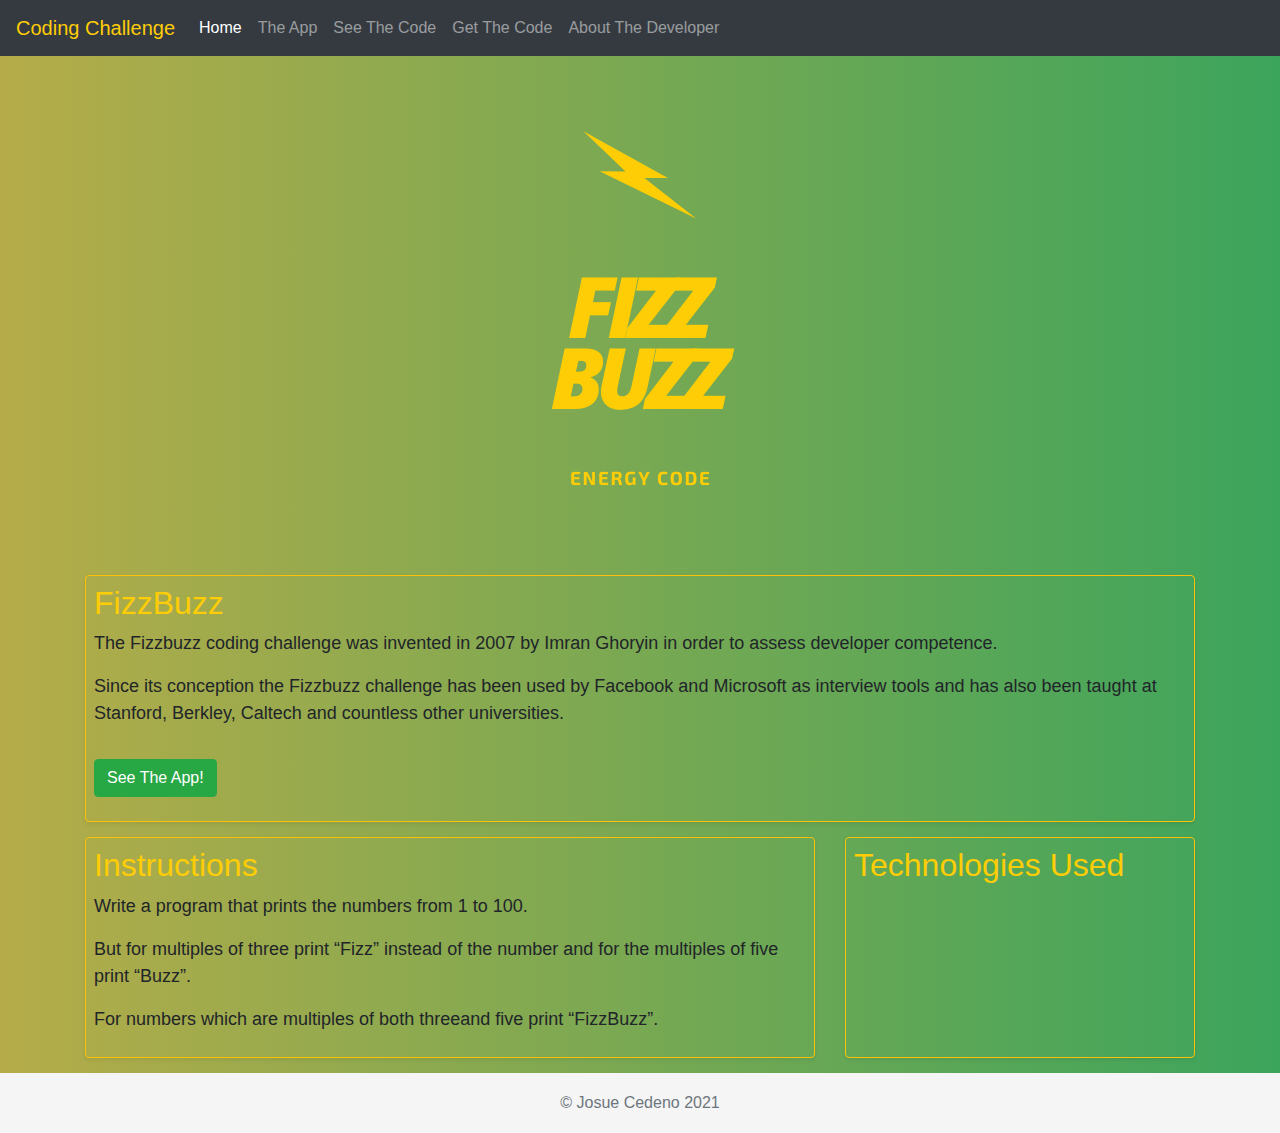
<file: index.html>
<!DOCTYPE html>
<html lang="en">
  <head>
    <title>FizzBuzz</title>
    <!-- Required meta tags -->
    <meta charset="utf-8" />
    <meta
      name="viewport"
      content="width=device-width, initial-scale=1, shrink-to-fit=no"
    />

    <!-- Favicons -->
    <link href="/img/favicon.ico" rel="icon" />
    <link href="/img/apple-touch-icon.png" rel="apple-touch-icon" />

    <!-- Bootstrap CSS -->
    <link
      rel="stylesheet"
      href="https://stackpath.bootstrapcdn.com/bootstrap/4.3.1/css/bootstrap.min.css"
      integrity="sha384-ggOyR0iXCbMQv3Xipma34MD+dH/1fQ784/j6cY/iJTQUOhcWr7x9JvoRxT2MZw1T"
      crossorigin="anonymous"
    />

    <!-- Font Awesome -->
    <link
      rel="stylesheet"
      href="https://use.fontawesome.com/releases/v5.15.3/css/all.css"
      integrity="sha384-SZXxX4whJ79/gErwcOYf+zWLeJdY/qpuqC4cAa9rOGUstPomtqpuNWT9wdPEn2fk"
      crossorigin="anonymous"
    />

    <!-- Sticky footer CSS -->
    <link rel="stylesheet" href="./css/site.css" />
  </head>

  <body>
    <header>
      <!-- Fixed navbar -->
      <nav class="navbar navbar-expand-md navbar-dark fixed-top bg-dark">
        <a class="navbar-brand" id="logo" href="index.html">Coding Challenge</a>
        <button
          class="navbar-toggler"
          type="button"
          data-toggle="collapse"
          data-target="#navbarCollapse"
          aria-controls="navbarCollapse"
          aria-expanded="false"
          aria-label="Toggle navigation"
        >
          <span class="navbar-toggler-icon"></span>
        </button>
        <div class="collapse navbar-collapse" id="navbarCollapse">
          <ul class="navbar-nav mr-auto">
            <li class="nav-item active">
              <a class="nav-link" href="index.html"
                >Home <span class="sr-only">(current)</span></a
              >
            </li>
            <li class="nav-item">
              <a class="nav-link" href="app.html">The App</a>
            </li>
            <li class="nav-item">
              <a class="nav-link" href="code.html">See The Code</a>
            </li>
            <li class="nav-item">
              <a
                class="nav-link"
                href="https://github.com/mister-josuecedeno/fizzbuzz"
                target="_blank"
                >Get The Code</a
              >
            </li>
            <li class="nav-item">
              <a class="nav-link" href="about.html">About The Developer</a>
            </li>
            <!-- <li class="nav-item">
            <a class="nav-link disabled" href="#">Disabled</a>
          </li> -->
          </ul>
          <!-- <form class="form-inline mt-2 mt-md-0">
          <input class="form-control mr-sm-2" type="text" placeholder="Search" aria-label="Search">
          <button class="btn btn-outline-success my-2 my-sm-0" type="submit">Search</button>
        </form> -->
        </div>
      </nav>
    </header>

    <!-- Begin page content -->
    <main role="main" class="container">
      <div class="row">
        <!-- Image (use same as portfolio image) -->
        <div class="col">
          <div class="intro">
            <img
              class="img-fluid rounded mx-auto d-block"
              src="/img/FIZZBUZZ_Logo.png"
              alt=""
            />
          </div>
        </div>
      </div>
      <div class="row">
        <!-- Code Challenge Intro Text -->
        <div class="col-lg-12 col-md-12">
          <div class="section border border-warning p-2 rounded shadow-sm">
            <h2>FizzBuzz</h2>
            <p>
              The Fizzbuzz coding challenge was invented in 2007 by Imran
              Ghoryin in order to assess developer competence.
            </p>
            <p>
              Since its conception the Fizzbuzz challenge has been used by
              Facebook and Microsoft as interview tools and has also been taught
              at Stanford, Berkley, Caltech and countless other universities.
            </p>
            <a href="app.html" class="btn btn-success mt-3 mb-3"
              >See The App!
            </a>
          </div>
        </div>

        <!-- Code Challenge - Instructions -->
        <div class="col-lg-8 col-md-6">
          <div
            class="section border border-warning p-2 rounded rounded shadow-sm"
          >
            <h2>Instructions</h2>
            <p>Write a program that prints the numbers from 1 to 100.</p>
            <p>
              But for multiples of three print “Fizz” instead of the number and
              for the multiples of five print “Buzz”.
            </p>
            <p>
              For numbers which are multiples of both threeand five print
              “FizzBuzz”.
            </p>
          </div>
        </div>

        <!-- Code Challenge Data -->
        <div class="col-lg-4 col-md-6">
          <div
            class="section border border-warning p-2 rounded rounded shadow-sm"
            style="height: 100%"
          >
            <h2>Technologies Used</h2>
            <p>
              <i class="fab fa-html5"></i> <i class="fab fa-js-square"></i>
              <i class="fab fa-css3-alt"></i>
              <i class="fab fa-bootstrap"></i>
            </p>
          </div>
        </div>
      </div>
    </main>

    <footer class="footer">
      <div class="container text-center">
        <span class="text-muted">&copy; Josue Cedeno 2021</span>
      </div>
    </footer>

    <!-- Optional JavaScript -->
    <!-- jQuery first, then Popper.js, then Bootstrap JS -->
    <script
      src="https://code.jquery.com/jquery-3.3.1.slim.min.js"
      integrity="sha384-q8i/X+965DzO0rT7abK41JStQIAqVgRVzpbzo5smXKp4YfRvH+8abtTE1Pi6jizo"
      crossorigin="anonymous"
    ></script>
    <script
      src="https://cdnjs.cloudflare.com/ajax/libs/popper.js/1.14.7/umd/popper.min.js"
      integrity="sha384-UO2eT0CpHqdSJQ6hJty5KVphtPhzWj9WO1clHTMGa3JDZwrnQq4sF86dIHNDz0W1"
      crossorigin="anonymous"
    ></script>
    <script
      src="https://stackpath.bootstrapcdn.com/bootstrap/4.3.1/js/bootstrap.min.js"
      integrity="sha384-JjSmVgyd0p3pXB1rRibZUAYoIIy6OrQ6VrjIEaFf/nJGzIxFDsf4x0xIM+B07jRM"
      crossorigin="anonymous"
    ></script>

    <!-- Custom JS -->
    <script src="/js/site.js"></script>
  </body>
</html>
</file>
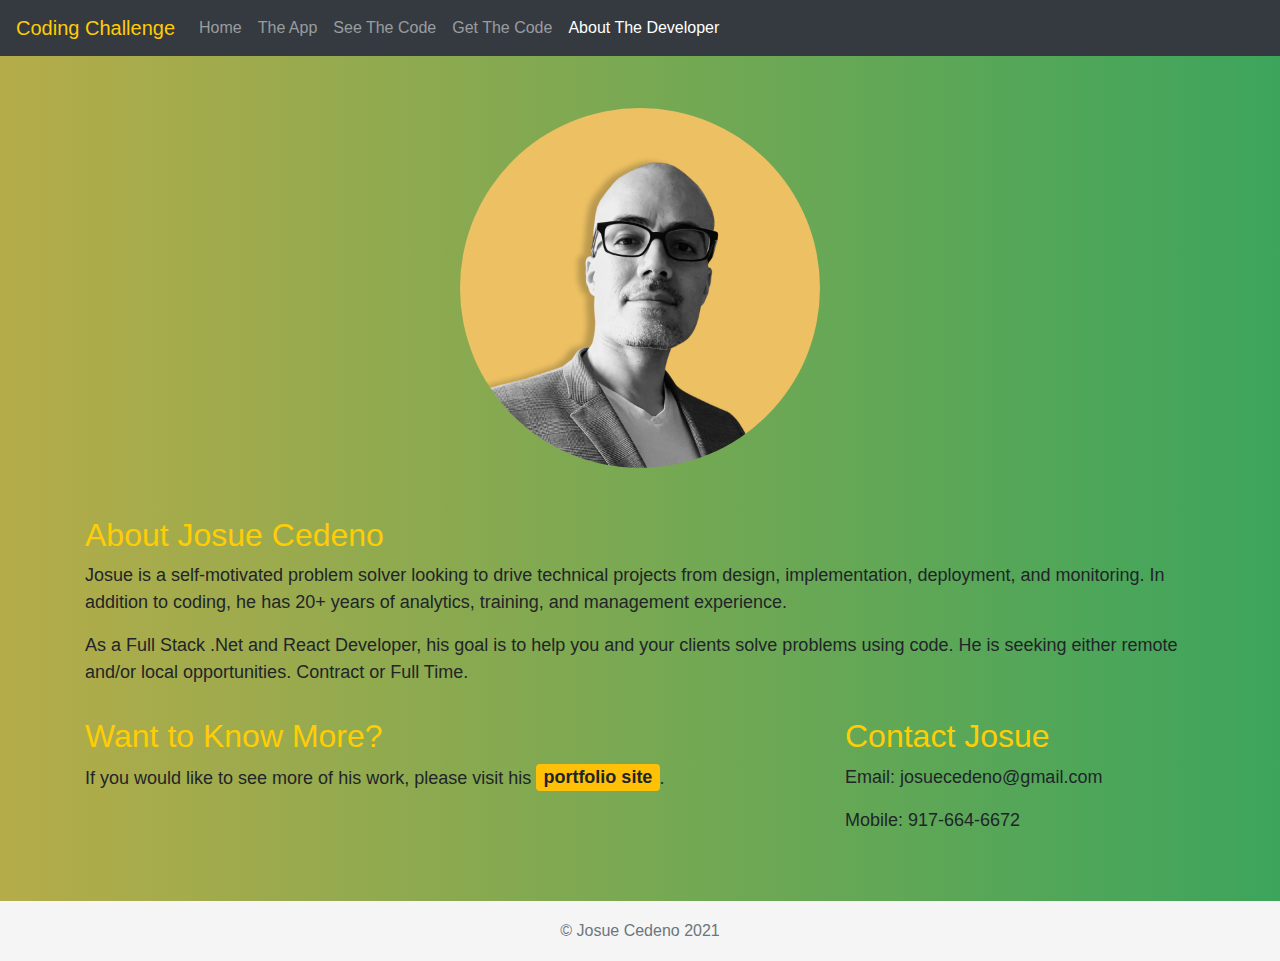
<file: about.html>
<!doctype html>
<html lang="en">

<head>
  <title>FizzBuzz</title>
  <!-- Required meta tags -->
  <meta charset="utf-8">
  <meta name="viewport" content="width=device-width, initial-scale=1, shrink-to-fit=no">

  <!-- Favicons -->
  <link href="/img/favicon.ico" rel="icon">
  <link href="/img/apple-touch-icon.png" rel="apple-touch-icon">

  <!-- Bootstrap CSS -->
  <link rel="stylesheet" href="https://stackpath.bootstrapcdn.com/bootstrap/4.3.1/css/bootstrap.min.css"
    integrity="sha384-ggOyR0iXCbMQv3Xipma34MD+dH/1fQ784/j6cY/iJTQUOhcWr7x9JvoRxT2MZw1T" crossorigin="anonymous">

  <!-- Sticky footer CSS -->
  <link rel="stylesheet" href="./css/site.css">

  <!-- Font Awesome -->
  <link rel="stylesheet" href="https://use.fontawesome.com/releases/v5.15.3/css/all.css" integrity="sha384-SZXxX4whJ79/gErwcOYf+zWLeJdY/qpuqC4cAa9rOGUstPomtqpuNWT9wdPEn2fk" crossorigin="anonymous">
</head>

<body>

  <header>
    <!-- Fixed navbar -->
    <nav class="navbar navbar-expand-md navbar-dark fixed-top bg-dark">
      <a class="navbar-brand" id="logo" href="index.html">Coding Challenge</a>
      <button class="navbar-toggler" type="button" data-toggle="collapse" data-target="#navbarCollapse"
        aria-controls="navbarCollapse" aria-expanded="false" aria-label="Toggle navigation">
        <span class="navbar-toggler-icon"></span>
      </button>
      <div class="collapse navbar-collapse" id="navbarCollapse">
        <ul class="navbar-nav mr-auto">
          <li class="nav-item">
            <a class="nav-link" href="index.html">Home </span></a>
          </li>
          <li class="nav-item">
            <a class="nav-link" href="app.html">The App</a>
          </li>
          <li class="nav-item">
            <a class="nav-link" href="code.html">See The Code</a>
          </li>
          <li class="nav-item">
            <a class="nav-link" href="https://github.com/mister-josuecedeno/fizzbuzz" target="_blank">Get The Code</a>
          </li>
          <li class="nav-item active">
            <a class="nav-link" href="about.html">About The Developer <span class="sr-only">(current)</a>
          </li>
          <!-- <li class="nav-item">
            <a class="nav-link disabled" href="#">Disabled</a>
          </li> -->
        </ul>
        <!-- <form class="form-inline mt-2 mt-md-0">
          <input class="form-control mr-sm-2" type="text" placeholder="Search" aria-label="Search">
          <button class="btn btn-outline-success my-2 my-sm-0" type="submit">Search</button>
        </form> -->
      </div>
    </nav>
  </header>

  <!-- Begin page content -->
  <main role="main" class="container mt-5">
    <div class="row">
      <!-- Image (use same as portfolio image) -->
      <div class="col mb-5" id="hero-image">
        <!-- <div class="intro"> -->
        <img class="img-fluid rounded-circle mx-auto d-block mh-100" src="/img/profile-img-square.PNG" alt="">
        <!-- </div> -->
      </div>
    </div>
    <div class="row">
      <!-- About Me -->
      <div class="col-lg-12 col-md-12">
        <div class="section">
          <h2>About Josue Cedeno</h2>
          <p>Josue is a self-motivated problem solver looking to drive technical projects from design, implementation,
            deployment, and monitoring. In addition to coding, he has 20+ years of analytics, training, and management
            experience.</p>

          <p>As a Full Stack .Net and React Developer, his goal is to help you and your
            clients solve problems using code. He is seeking either remote and/or local opportunities. Contract or Full
            Time.</p>
        </div>
      </div>

      <!-- Contact Me -->
      <!-- TODO - add portfolio link -->
      <div class="col-lg-8 col-md-7">
        <div class="section">
          <h2>Want to Know More?</h2>
          <p>If you would like to see more of his work, please visit his <a class="badge badge-warning" href="https://josuecedeno.netlify.app/" target="_blank">portfolio site</a>.</p>
        </div>
      </div>

      <!-- Contact Me -->
      <div class="col-lg-4 col-md-5">
        <div class="section bg-alt">
          <h2>Contact Josue</h2>
          <p>Email: josuecedeno@gmail.com</p>
          <p>Mobile: 917-664-6672</p>
          
          <!-- Insert Social Media -->
          <div class="social-links">
            <a href="https://twitter.com/josue_cedeno" target="_blank" class="twitter"><i class="fab fa-twitter mr-1"></i></a>
            <a href="https://www.linkedin.com/in/josuecedeno/" target="_blank" class="linkedin"><i class="fab fa-linkedin-in mr-1"></i></a>
            <a href="https://github.com/mister-josuecedeno" target="_blank" class='github'><i class="fab fa-github mr-1"></i></a>
            <a href="https://www.youtube.com/watch?v=7vzmcnrMPVY&list=PLDPmMPOYG6Ui_S6OS0DedzvvfQo3sNU3B" target="_blank"
              class='youtube'><i class="fab fa-youtube mr-1"></i></i></a>
          </div>


        </div>
      </div>
    </div>
  </main>

  <footer class="footer">
    <div class="container text-center">
      <span class="text-muted">&copy; Josue Cedeno 2021</span>
    </div>
  </footer>

  <!-- Optional JavaScript -->
  <!-- jQuery first, then Popper.js, then Bootstrap JS -->
  <script src="https://code.jquery.com/jquery-3.3.1.slim.min.js"
    integrity="sha384-q8i/X+965DzO0rT7abK41JStQIAqVgRVzpbzo5smXKp4YfRvH+8abtTE1Pi6jizo" crossorigin="anonymous">
  </script>
  <script src="https://cdnjs.cloudflare.com/ajax/libs/popper.js/1.14.7/umd/popper.min.js"
    integrity="sha384-UO2eT0CpHqdSJQ6hJty5KVphtPhzWj9WO1clHTMGa3JDZwrnQq4sF86dIHNDz0W1" crossorigin="anonymous">
  </script>
  <script src="https://stackpath.bootstrapcdn.com/bootstrap/4.3.1/js/bootstrap.min.js"
    integrity="sha384-JjSmVgyd0p3pXB1rRibZUAYoIIy6OrQ6VrjIEaFf/nJGzIxFDsf4x0xIM+B07jRM" crossorigin="anonymous">
  </script>
</body>

</html>
</file>
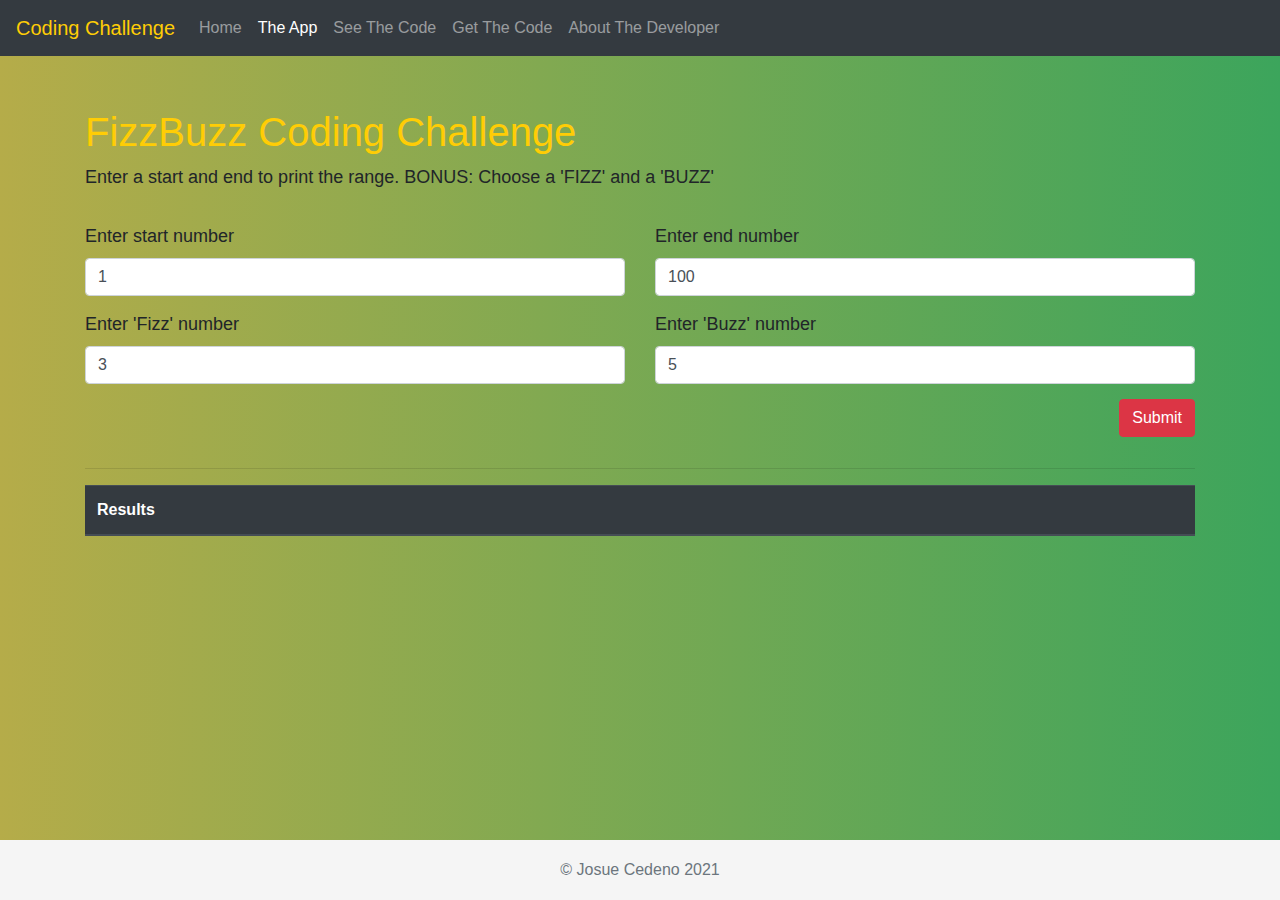
<file: app.html>
<!doctype html>
<html lang="en">

<head>
  <title>FizzBuzz</title>
  <!-- Required meta tags -->
  <meta charset="utf-8">
  <meta name="viewport" content="width=device-width, initial-scale=1, shrink-to-fit=no">

  <!-- Favicons -->
  <link href="/img/favicon.ico" rel="icon">
  <link href="/img/apple-touch-icon.png" rel="apple-touch-icon">

  <!-- Bootstrap CSS -->
  <link rel="stylesheet" href="https://stackpath.bootstrapcdn.com/bootstrap/4.3.1/css/bootstrap.min.css"
    integrity="sha384-ggOyR0iXCbMQv3Xipma34MD+dH/1fQ784/j6cY/iJTQUOhcWr7x9JvoRxT2MZw1T" crossorigin="anonymous">

  <!-- Sticky footer CSS -->
  <link rel="stylesheet" href="./css/site.css">

  <!-- Font Awesome -->
  <link rel="stylesheet" href="https://use.fontawesome.com/releases/v5.15.3/css/all.css" integrity="sha384-SZXxX4whJ79/gErwcOYf+zWLeJdY/qpuqC4cAa9rOGUstPomtqpuNWT9wdPEn2fk" crossorigin="anonymous">
</head>

<body>

  <header>
    <!-- Fixed navbar -->
    <nav class="navbar navbar-expand-md navbar-dark fixed-top bg-dark">
      <a class="navbar-brand" id="logo" href="index.html">Coding Challenge</a>
      <button class="navbar-toggler" type="button" data-toggle="collapse" data-target="#navbarCollapse"
        aria-controls="navbarCollapse" aria-expanded="false" aria-label="Toggle navigation">
        <span class="navbar-toggler-icon"></span>
      </button>
      <div class="collapse navbar-collapse" id="navbarCollapse">
        <ul class="navbar-nav mr-auto">
          <li class="nav-item">
            <a class="nav-link" href="index.html">Home </span></a>
          </li>
          <li class="nav-item active">
            <a class="nav-link" href="app.html">The App <span class="sr-only">(current)</span></a>
          </li>
          <li class="nav-item">
            <a class="nav-link" href="code.html">See The Code</a>
          </li>
          <li class="nav-item">
            <a class="nav-link" href="https://github.com/mister-josuecedeno/fizzbuzz" target="_blank">Get The Code</a>
          </li>
          <li class="nav-item">
            <a class="nav-link" href="about.html">About The Developer</a>
          </li>
          <!-- <li class="nav-item">
            <a class="nav-link disabled" href="#">Disabled</a>
          </li> -->
        </ul>
        <!-- <form class="form-inline mt-2 mt-md-0">
          <input class="form-control mr-sm-2" type="text" placeholder="Search" aria-label="Search">
          <button class="btn btn-outline-success my-2 my-sm-0" type="submit">Search</button>
        </form> -->
      </div>
    </nav>
  </header>

  <!-- Begin page content -->
  <main role="main" class="container mt-5">
    
      <h1><i class="fas fa-bolt"></i> FizzBuzz Coding Challenge</h1>
      
      <p class="pb-3">Enter a start and end to print the range. BONUS: Choose a 'FIZZ' and a 'BUZZ'</p>
      
      <form action="">

        <!-- <div class="container"> -->
          <div class="row">
            <!-- Start and End Numbers -->
            <div class="col">
              <label for="numOne">Enter start number</label>
              <input class="form-control" type="number" name="numOne" id="numOne" value=1>
            </div>
            <div class="col">
              <label for="numTwo">Enter end number</label>
              <input class="form-control" type="number" name="numTwo" id="numTwo" value=100>
            </div>
          </div>
          <div class="row">  
            <!-- Fizz and Buzz Numbers -->
            <div class="col">
              <label for="numFizz">Enter 'Fizz' number</label>
              <input class="form-control" type="number" name="numFizz" id="numFizz" value=3>
           </div>
            <div class="col">
              <label for="numBuzz">Enter 'Buzz' number</label>
              <input class="form-control" type="number" name="numBuzz" id="numBuzz" value=5>
            </div>
          </div>
        <!-- </div> -->

        <div class="row">
          <div class="col text-right">
            <button id="submitBtn" type="button" class="btn btn-danger">Submit</button>
          </div>
        </div>
      </form>
      <hr>
      <table class="table table-striped" id="resultTable">
        <thead class="thead-dark">
          <tr>
            <th colspan="5">Results</th>
          </tr>
        </thead>
        <tbody id="resultsBody">
          <!-- Data goes here -->
          
        </tbody>
      </table>
    
  </main>

  <footer class="footer">
    <div class="container text-center">
      <span class="text-muted">&copy; Josue Cedeno 2021</span>
    </div>
  </footer>

  <!-- Template doesn't render on the body -->
  <template id="Data-Template">
    <tr>
      <td></td>
      <td></td>
      <td></td>
      <td></td>
      <td></td>
    </tr>
  </template>

  <!-- Optional JavaScript -->
  <!-- jQuery first, then Popper.js, then Bootstrap JS -->
  <script src="https://code.jquery.com/jquery-3.3.1.slim.min.js"
    integrity="sha384-q8i/X+965DzO0rT7abK41JStQIAqVgRVzpbzo5smXKp4YfRvH+8abtTE1Pi6jizo" crossorigin="anonymous">
  </script>
  <script src="https://cdnjs.cloudflare.com/ajax/libs/popper.js/1.14.7/umd/popper.min.js"
    integrity="sha384-UO2eT0CpHqdSJQ6hJty5KVphtPhzWj9WO1clHTMGa3JDZwrnQq4sF86dIHNDz0W1" crossorigin="anonymous">
  </script>
  <script src="https://stackpath.bootstrapcdn.com/bootstrap/4.3.1/js/bootstrap.min.js"
    integrity="sha384-JjSmVgyd0p3pXB1rRibZUAYoIIy6OrQ6VrjIEaFf/nJGzIxFDsf4x0xIM+B07jRM" crossorigin="anonymous">
  </script>

  <!-- Custom JS -->
  <script src="/js/site.js"></script>

  <!-- Button Events -->
  <script>
    document.getElementById('submitBtn').addEventListener("click", printNumbers);
  </script>
  
</body>

</html>
</file>
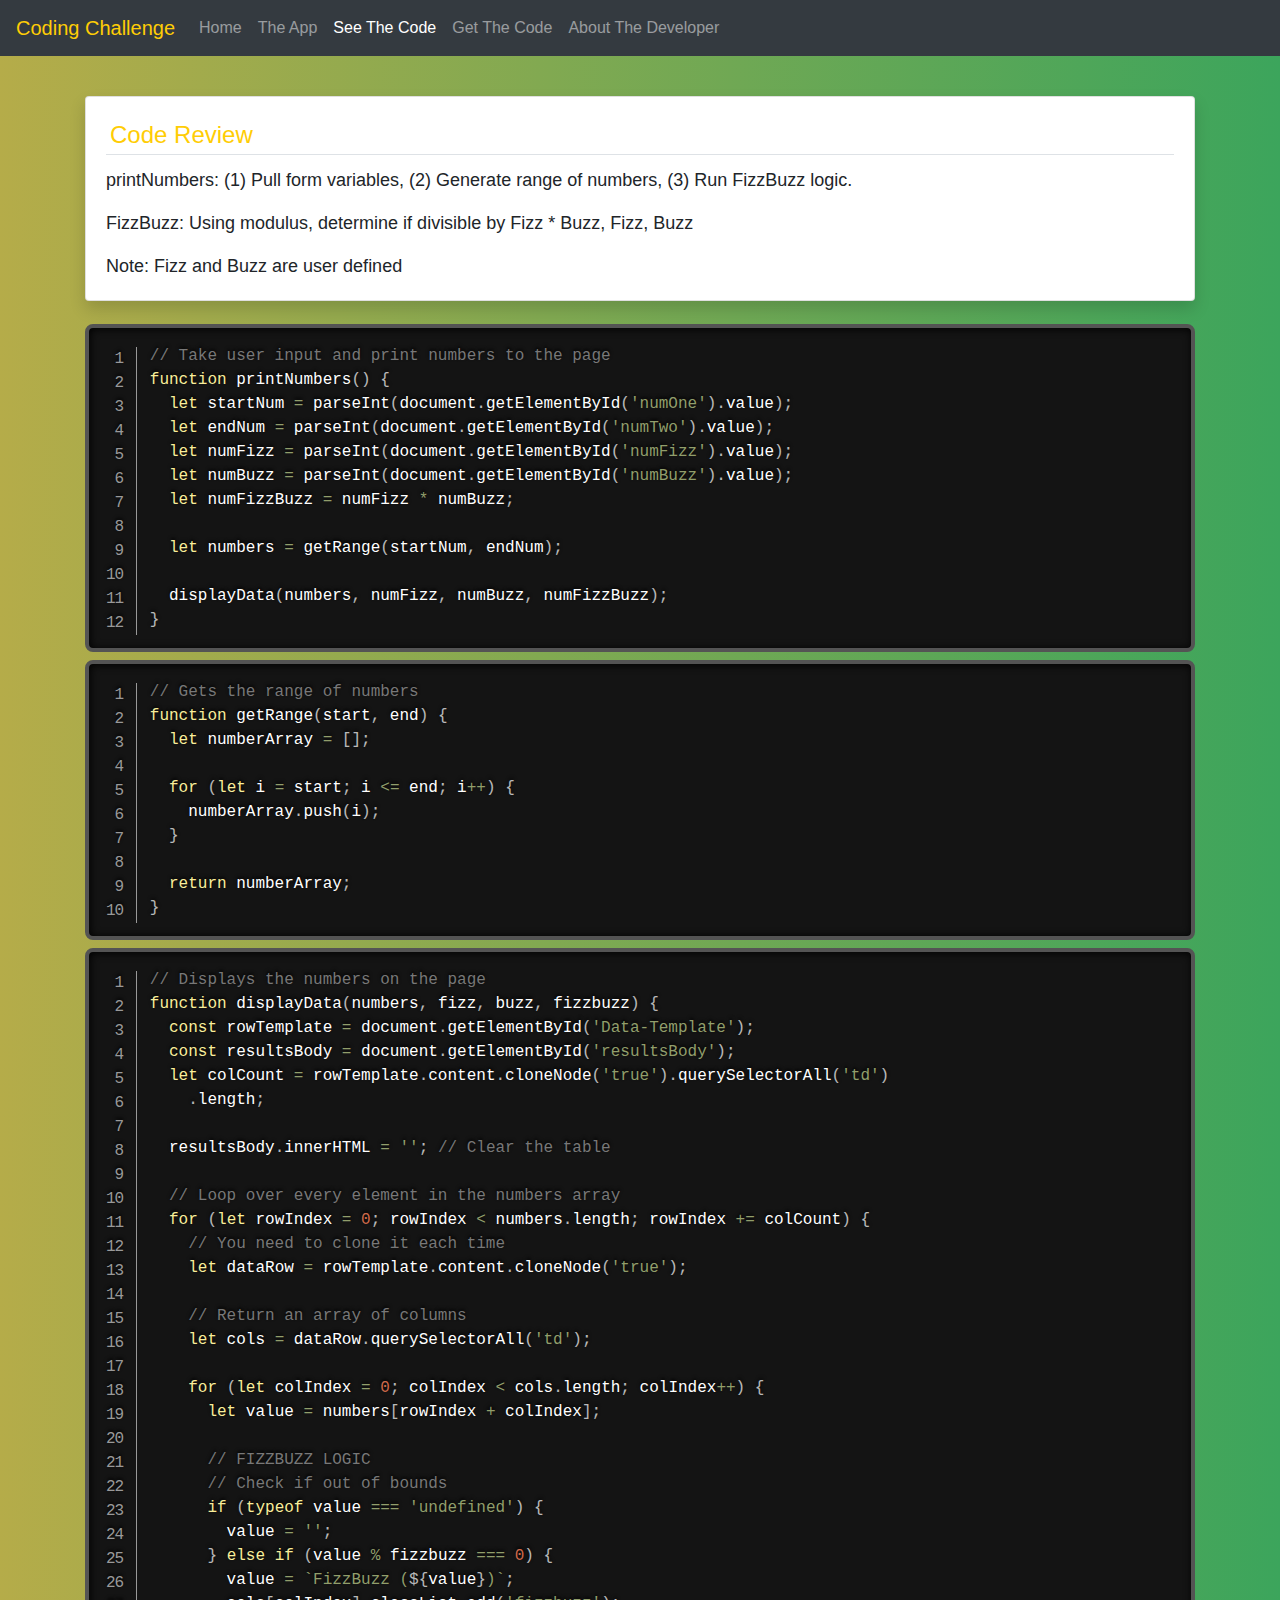
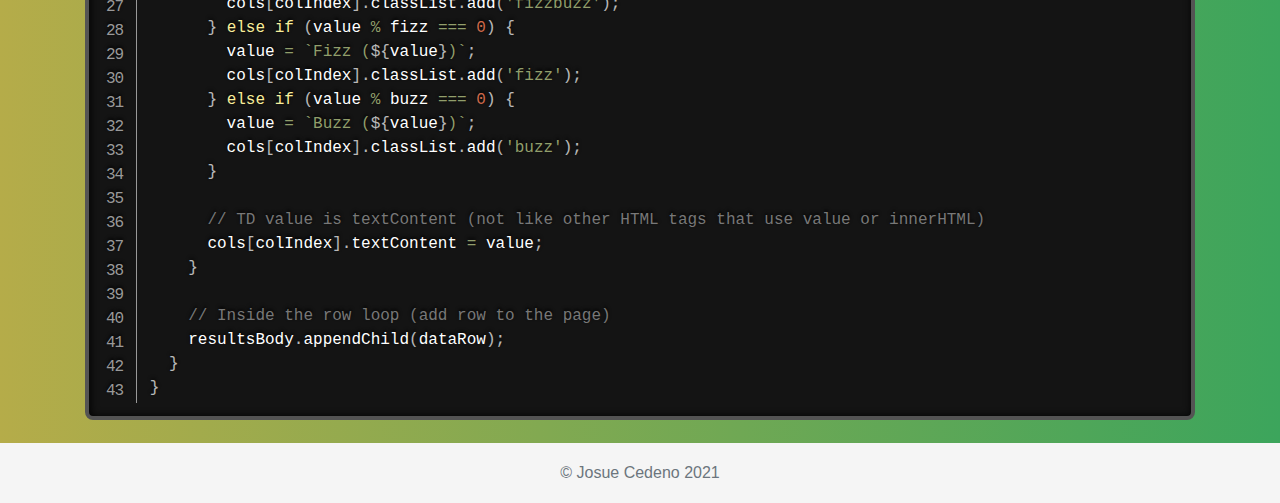
<file: code.html>
<!doctype html>
<html lang="en">

<head>
  <title>FizzBuzz</title>
  <!-- Required meta tags -->
  <meta charset="utf-8">
  <meta name="viewport" content="width=device-width, initial-scale=1, shrink-to-fit=no">

  <!-- Favicons -->
  <link href="/img/favicon.ico" rel="icon">
  <link href="/img/apple-touch-icon.png" rel="apple-touch-icon">

  <!-- Bootstrap CSS -->
  <link rel="stylesheet" href="https://stackpath.bootstrapcdn.com/bootstrap/4.3.1/css/bootstrap.min.css"
    integrity="sha384-ggOyR0iXCbMQv3Xipma34MD+dH/1fQ784/j6cY/iJTQUOhcWr7x9JvoRxT2MZw1T" crossorigin="anonymous">

  <!-- Sticky footer CSS -->
  <link rel="stylesheet" href="./css/site.css">

  <!-- Prism -->
  <link rel="stylesheet" href="/css/prism-twilight.css">

  <!-- Font Awesome -->
  <link rel="stylesheet" href="https://use.fontawesome.com/releases/v5.15.3/css/all.css" integrity="sha384-SZXxX4whJ79/gErwcOYf+zWLeJdY/qpuqC4cAa9rOGUstPomtqpuNWT9wdPEn2fk" crossorigin="anonymous">

</head>

<body>

  <header>
    <!-- Fixed navbar -->
    <nav class="navbar navbar-expand-md navbar-dark fixed-top bg-dark">
      <a class="navbar-brand" id="logo" href="index.html">Coding Challenge</a>
      <button class="navbar-toggler" type="button" data-toggle="collapse" data-target="#navbarCollapse"
        aria-controls="navbarCollapse" aria-expanded="false" aria-label="Toggle navigation">
        <span class="navbar-toggler-icon"></span>
      </button>
      <div class="collapse navbar-collapse" id="navbarCollapse">
        <ul class="navbar-nav mr-auto">
          <li class="nav-item">
            <a class="nav-link" href="index.html">Home </span></a>
          </li>
          <li class="nav-item">
            <a class="nav-link" href="app.html">The App </span></a>
          </li>
          <li class="nav-item active">
            <a class="nav-link" href="code.html">See The Code <span class="sr-only">(current)</span></a>
          </li>

          <li class="nav-item">
            <a class="nav-link" href="https://github.com/mister-josuecedeno/fizzbuzz" target="_blank">Get The Code</a>
          </li>
          <li class="nav-item">
            <a class="nav-link" href="about.html">About The Developer</a>
          </li>
          <!-- <li class="nav-item">
            <a class="nav-link disabled" href="#">Disabled</a>
          </li> -->
        </ul>
        <!-- <form class="form-inline mt-2 mt-md-0">
          <input class="form-control mr-sm-2" type="text" placeholder="Search" aria-label="Search">
          <button class="btn btn-outline-success my-2 my-sm-0" type="submit">Search</button>
        </form> -->
      </div>
    </nav>
  </header>

  <!-- Begin page content -->
  <main role="main">
    <!-- Add HTML later -->
    <div class="container mt-5">
      
      <!-- Card -->
      <div class="row">
        <div class="col">
          <!-- Try a card -->
          <div class="card mt-5 shadow">
            <!-- <img class="card-img-top" src="holder.js/100x180/" alt=""> -->
            <div class="card-body">
              <h4 class="card-title border-bottom p-1"><i class="fas fa-bolt"></i> Code Review</h4>
              <p class="card-text">printNumbers: (1) Pull form variables, (2) Generate range of numbers, (3) Run FizzBuzz logic.</p>
              <p class="card-text">FizzBuzz: Using modulus, determine if divisible by Fizz * Buzz, Fizz, Buzz</p>
              <p class="card-text">Note: Fizz and Buzz are user defined</p>
            </div>
          </div>
        </div>
      </div>

      <!-- Code description -->
      <!-- <div class="row">
        <div class="col">
          <h1 class="mt-5"><i class="fas fa-bolt"></i> Code Review</h1>
          <p>printNumbers: (1) Pull form variables, (2) Generate range of numbers, (3) Run FizzBuzz logic.</p>
          <p>FizzBuzz: Using modulus, determine if divisible by Fizz * Buzz, Fizz, Buzz</p>
          <p>Note: Fizz and Buzz are user defined</p>
          
        </div>
      </div> -->

      <!-- Code -->
      <div class="row">
        <div class="col">
          
          <!-- Print Numbers -->
          <pre class="line-numbers"><code class="language-javascript">// Take user input and print numbers to the page
function printNumbers() {
  let startNum = parseInt(document.getElementById('numOne').value);
  let endNum = parseInt(document.getElementById('numTwo').value);
  let numFizz = parseInt(document.getElementById('numFizz').value);
  let numBuzz = parseInt(document.getElementById('numBuzz').value);
  let numFizzBuzz = numFizz * numBuzz;

  let numbers = getRange(startNum, endNum);

  displayData(numbers, numFizz, numBuzz, numFizzBuzz);
}
</code></pre>

          <!-- Get Range -->
          <pre class="line-numbers"><code class="language-javascript">// Gets the range of numbers
function getRange(start, end) {
  let numberArray = [];

  for (let i = start; i <= end; i++) {
    numberArray.push(i);
  }

  return numberArray;
}</code></pre>
          
          <!-- FizzBuzz -->
          <pre class="line-numbers"><code class="language-javascript">// Displays the numbers on the page
function displayData(numbers, fizz, buzz, fizzbuzz) {
  const rowTemplate = document.getElementById('Data-Template');
  const resultsBody = document.getElementById('resultsBody');
  let colCount = rowTemplate.content.cloneNode('true').querySelectorAll('td')
    .length;

  resultsBody.innerHTML = ''; // Clear the table

  // Loop over every element in the numbers array
  for (let rowIndex = 0; rowIndex < numbers.length; rowIndex += colCount) {
    // You need to clone it each time
    let dataRow = rowTemplate.content.cloneNode('true');

    // Return an array of columns
    let cols = dataRow.querySelectorAll('td');

    for (let colIndex = 0; colIndex < cols.length; colIndex++) {
      let value = numbers[rowIndex + colIndex];

      // FIZZBUZZ LOGIC
      // Check if out of bounds
      if (typeof value === 'undefined') {
        value = '';
      } else if (value % fizzbuzz === 0) {
        value = `FizzBuzz (${value})`;
        cols[colIndex].classList.add('fizzbuzz');
      } else if (value % fizz === 0) {
        value = `Fizz (${value})`;
        cols[colIndex].classList.add('fizz');
      } else if (value % buzz === 0) {
        value = `Buzz (${value})`;
        cols[colIndex].classList.add('buzz');
      }

      // TD value is textContent (not like other HTML tags that use value or innerHTML)
      cols[colIndex].textContent = value;
    }

    // Inside the row loop (add row to the page)
    resultsBody.appendChild(dataRow);
  }
}</code></pre>
        </div>
      </div>
    </div>
  </main>

  <footer class="footer">
    <div class="container text-center">
      <span class="text-muted">&copy; Josue Cedeno 2021</span>
    </div>
  </footer>

  <!-- Optional JavaScript -->
  <!-- jQuery first, then Popper.js, then Bootstrap JS -->
  <script src="https://code.jquery.com/jquery-3.3.1.slim.min.js"
    integrity="sha384-q8i/X+965DzO0rT7abK41JStQIAqVgRVzpbzo5smXKp4YfRvH+8abtTE1Pi6jizo" crossorigin="anonymous">
  </script>
  <script src="https://cdnjs.cloudflare.com/ajax/libs/popper.js/1.14.7/umd/popper.min.js"
    integrity="sha384-UO2eT0CpHqdSJQ6hJty5KVphtPhzWj9WO1clHTMGa3JDZwrnQq4sF86dIHNDz0W1" crossorigin="anonymous">
  </script>
  <script src="https://stackpath.bootstrapcdn.com/bootstrap/4.3.1/js/bootstrap.min.js"
    integrity="sha384-JjSmVgyd0p3pXB1rRibZUAYoIIy6OrQ6VrjIEaFf/nJGzIxFDsf4x0xIM+B07jRM" crossorigin="anonymous">
  </script>

  <!-- Prism -->
  <script src="/js/prism-twilight.js"></script>
</body>

</html>
</file>
<file: css/site.css>
/* Color Palette from Adobe Color */
/* #45BF41 */
/* #F2D22E */
/* #F2B263 */
/* #F2DCC9 */
/* #0D0D0D */

html {
  position: relative;
  min-height: 100%;
}

body {
  /* Margin bottom by footer height */
  margin-bottom: 60px;

  /* background-color: #1D976C; */

  background: #3ca55c; /* fallback for old browsers */
  background: -webkit-linear-gradient(
    to right,
    #b5ac49,
    #3ca55c
  ); /* Chrome 10-25, Safari 5.1-6 */
  background: linear-gradient(
    to right,
    #b5ac49,
    #3ca55c
  ); /* W3C, IE 10+/ Edge, Firefox 16+, Chrome 26+, Opera 12+, Safari 7+ */
}

.footer {
  position: absolute;
  bottom: 0;
  width: 100%;
  /* Set the fixed height of the footer here */
  height: 60px;
  line-height: 60px;
  /* Vertically center the text there */
  background-color: #f5f5f5;
}

h1,
h2,
h3,
h4,
#logo,
.fab {
  color: #ffcd05;
}

p,
label {
  font-weight: 500;
  font-size: 1.125rem;
}

.fab {
  font-size: 1.5rem;
}

p .fab {
  font-size: 2.5rem;
}

/* Change size of Bootstrap badge */
.badge {
  font-size: 1.125rem;
}

/* Hero Image */
#hero-image {
  max-height: 40vh;
}

/* FIZZBUZZ */
.fizzbuzz {
  font-weight: 700;
  color: #ffcd05;
  background-color: #c82333;
}
.fizz {
  font-weight: 700;
  color: #ffcd05;
}
.buzz {
  font-weight: 700;
  color: #c82333;
}

/* Custom page CSS
-------------------------------------------------- */
/* Not required for template or sticky footer method. */

body > .container {
  padding: 60px 15px 0px;
  /* border: solid; */
}

.footer > .container {
  padding-right: 15px;
  padding-left: 15px;
}

code {
  font-size: 80%;
}

.row > div {
  margin-bottom: 15px;
}

.content {
  min-height: 300px;
  background: #dbdfe5;
}

.content.bg-alt {
  background: #b4bac0;
}

.sidebar-top {
  min-height: 140px;
  background: #dbdfe7;
}

.sidebar-bottom {
  min-height: 145px;
  background: #7e8aa0;
  margin-bottom: -15px;
}

.sidebar,
.content {
  min-height: 300px;
}

.content-top {
  min-height: 160px;
  background: #b4bac0;
}

.content-bottom {
  min-height: 125px;
  background: #7e8aa0;
  margin-bottom: -15px;
}

.content-bottom.bg-alt {
  background: #9ca5b6;
}

@media (max-width: 991px) {
  .content-bottom {
    margin-bottom: 15px;
  }

  .content-bottom.bg-alt {
    margin-bottom: -15px;
  }
}

.intro {
  min-height: 250px;
}

.section {
  min-height: 150px;
}
</file>
<file: css/prism-twilight.css>
/* PrismJS 1.23.0
https://prismjs.com/download.html#themes=prism-twilight&languages=markup+css+clike+javascript&plugins=line-highlight+line-numbers */
/**
 * prism.js Twilight theme
 * Based (more or less) on the Twilight theme originally of Textmate fame.
 * @author Remy Bach
 */
code[class*="language-"],
pre[class*="language-"] {
	color: white;
	background: none;
	font-family: Consolas, Monaco, 'Andale Mono', 'Ubuntu Mono', monospace;
	font-size: 1em;
	text-align: left;
	text-shadow: 0 -.1em .2em black;
	white-space: pre;
	word-spacing: normal;
	word-break: normal;
	word-wrap: normal;
	line-height: 1.5;

	-moz-tab-size: 4;
	-o-tab-size: 4;
	tab-size: 4;

	-webkit-hyphens: none;
	-moz-hyphens: none;
	-ms-hyphens: none;
	hyphens: none;
}

pre[class*="language-"],
:not(pre) > code[class*="language-"] {
	background: hsl(0, 0%, 8%); /* #141414 */
}

/* Code blocks */
pre[class*="language-"] {
	border-radius: .5em;
	border: .3em solid hsl(0, 0%, 33%); /* #282A2B */
	box-shadow: 1px 1px .5em black inset;
	margin: .5em 0;
	overflow: auto;
	padding: 1em;
}

pre[class*="language-"]::-moz-selection {
	/* Firefox */
	background: hsl(200, 4%, 16%); /* #282A2B */
}

pre[class*="language-"]::selection {
	/* Safari */
	background: hsl(200, 4%, 16%); /* #282A2B */
}

/* Text Selection colour */
pre[class*="language-"]::-moz-selection, pre[class*="language-"] ::-moz-selection,
code[class*="language-"]::-moz-selection, code[class*="language-"] ::-moz-selection {
	text-shadow: none;
	background: hsla(0, 0%, 93%, 0.15); /* #EDEDED */
}

pre[class*="language-"]::selection, pre[class*="language-"] ::selection,
code[class*="language-"]::selection, code[class*="language-"] ::selection {
	text-shadow: none;
	background: hsla(0, 0%, 93%, 0.15); /* #EDEDED */
}

/* Inline code */
:not(pre) > code[class*="language-"] {
	border-radius: .3em;
	border: .13em solid hsl(0, 0%, 33%); /* #545454 */
	box-shadow: 1px 1px .3em -.1em black inset;
	padding: .15em .2em .05em;
	white-space: normal;
}

.token.comment,
.token.prolog,
.token.doctype,
.token.cdata {
	color: hsl(0, 0%, 47%); /* #777777 */
}

.token.punctuation {
	opacity: .7;
}

.token.namespace {
	opacity: .7;
}

.token.tag,
.token.boolean,
.token.number,
.token.deleted {
	color: hsl(14, 58%, 55%); /* #CF6A4C */
}

.token.keyword,
.token.property,
.token.selector,
.token.constant,
.token.symbol,
.token.builtin {
	color: hsl(53, 89%, 79%); /* #F9EE98 */
}

.token.attr-name,
.token.attr-value,
.token.string,
.token.char,
.token.operator,
.token.entity,
.token.url,
.language-css .token.string,
.style .token.string,
.token.variable,
.token.inserted {
	color: hsl(76, 21%, 52%); /* #8F9D6A */
}

.token.atrule {
	color: hsl(218, 22%, 55%); /* #7587A6 */
}

.token.regex,
.token.important {
	color: hsl(42, 75%, 65%); /* #E9C062 */
}

.token.important,
.token.bold {
	font-weight: bold;
}
.token.italic {
	font-style: italic;
}

.token.entity {
	cursor: help;
}

pre[data-line] {
	padding: 1em 0 1em 3em;
	position: relative;
}

/* Markup */
.language-markup .token.tag,
.language-markup .token.attr-name,
.language-markup .token.punctuation {
	color: hsl(33, 33%, 52%); /* #AC885B */
}

/* Make the tokens sit above the line highlight so the colours don't look faded. */
.token {
	position: relative;
	z-index: 1;
}

.line-highlight {
	background: hsla(0, 0%, 33%, 0.25); /* #545454 */
	background: linear-gradient(to right, hsla(0, 0%, 33%, .1) 70%, hsla(0, 0%, 33%, 0)); /* #545454 */
	border-bottom: 1px dashed hsl(0, 0%, 33%); /* #545454 */
	border-top: 1px dashed hsl(0, 0%, 33%); /* #545454 */
	left: 0;
	line-height: inherit;
	margin-top: 0.75em; /* Same as .prism’s padding-top */
	padding: inherit 0;
	pointer-events: none;
	position: absolute;
	right: 0;
	white-space: pre;
	z-index: 0;
}

.line-highlight:before,
.line-highlight[data-end]:after {
	background-color: hsl(215, 15%, 59%); /* #8794A6 */
	border-radius: 999px;
	box-shadow: 0 1px white;
	color: hsl(24, 20%, 95%); /* #F5F2F0 */
	content: attr(data-start);
	font: bold 65%/1.5 sans-serif;
	left: .6em;
	min-width: 1em;
	padding: 0 .5em;
	position: absolute;
	text-align: center;
	text-shadow: none;
	top: .4em;
	vertical-align: .3em;
}

.line-highlight[data-end]:after {
	bottom: .4em;
	content: attr(data-end);
	top: auto;
}

pre[data-line] {
	position: relative;
	padding: 1em 0 1em 3em;
}

.line-highlight {
	position: absolute;
	left: 0;
	right: 0;
	padding: inherit 0;
	margin-top: 1em; /* Same as .prism’s padding-top */

	background: hsla(24, 20%, 50%,.08);
	background: linear-gradient(to right, hsla(24, 20%, 50%,.1) 70%, hsla(24, 20%, 50%,0));

	pointer-events: none;

	line-height: inherit;
	white-space: pre;
}

@media print {
	.line-highlight {
		/*
		 * This will prevent browsers from replacing the background color with white.
		 * It's necessary because the element is layered on top of the displayed code.
		 */
		-webkit-print-color-adjust: exact;
		color-adjust: exact;
	}
}

	.line-highlight:before,
	.line-highlight[data-end]:after {
		content: attr(data-start);
		position: absolute;
		top: .4em;
		left: .6em;
		min-width: 1em;
		padding: 0 .5em;
		background-color: hsla(24, 20%, 50%,.4);
		color: hsl(24, 20%, 95%);
		font: bold 65%/1.5 sans-serif;
		text-align: center;
		vertical-align: .3em;
		border-radius: 999px;
		text-shadow: none;
		box-shadow: 0 1px white;
	}

	.line-highlight[data-end]:after {
		content: attr(data-end);
		top: auto;
		bottom: .4em;
	}

.line-numbers .line-highlight:before,
.line-numbers .line-highlight:after {
	content: none;
}

pre[id].linkable-line-numbers span.line-numbers-rows {
	pointer-events: all;
}
pre[id].linkable-line-numbers span.line-numbers-rows > span:before {
	cursor: pointer;
}
pre[id].linkable-line-numbers span.line-numbers-rows > span:hover:before {
	background-color: rgba(128, 128, 128, .2);
}

pre[class*="language-"].line-numbers {
	position: relative;
	padding-left: 3.8em;
	counter-reset: linenumber;
}

pre[class*="language-"].line-numbers > code {
	position: relative;
	white-space: inherit;
}

.line-numbers .line-numbers-rows {
	position: absolute;
	pointer-events: none;
	top: 0;
	font-size: 100%;
	left: -3.8em;
	width: 3em; /* works for line-numbers below 1000 lines */
	letter-spacing: -1px;
	border-right: 1px solid #999;

	-webkit-user-select: none;
	-moz-user-select: none;
	-ms-user-select: none;
	user-select: none;

}

	.line-numbers-rows > span {
		display: block;
		counter-increment: linenumber;
	}

		.line-numbers-rows > span:before {
			content: counter(linenumber);
			color: #999;
			display: block;
			padding-right: 0.8em;
			text-align: right;
		}
</file>
